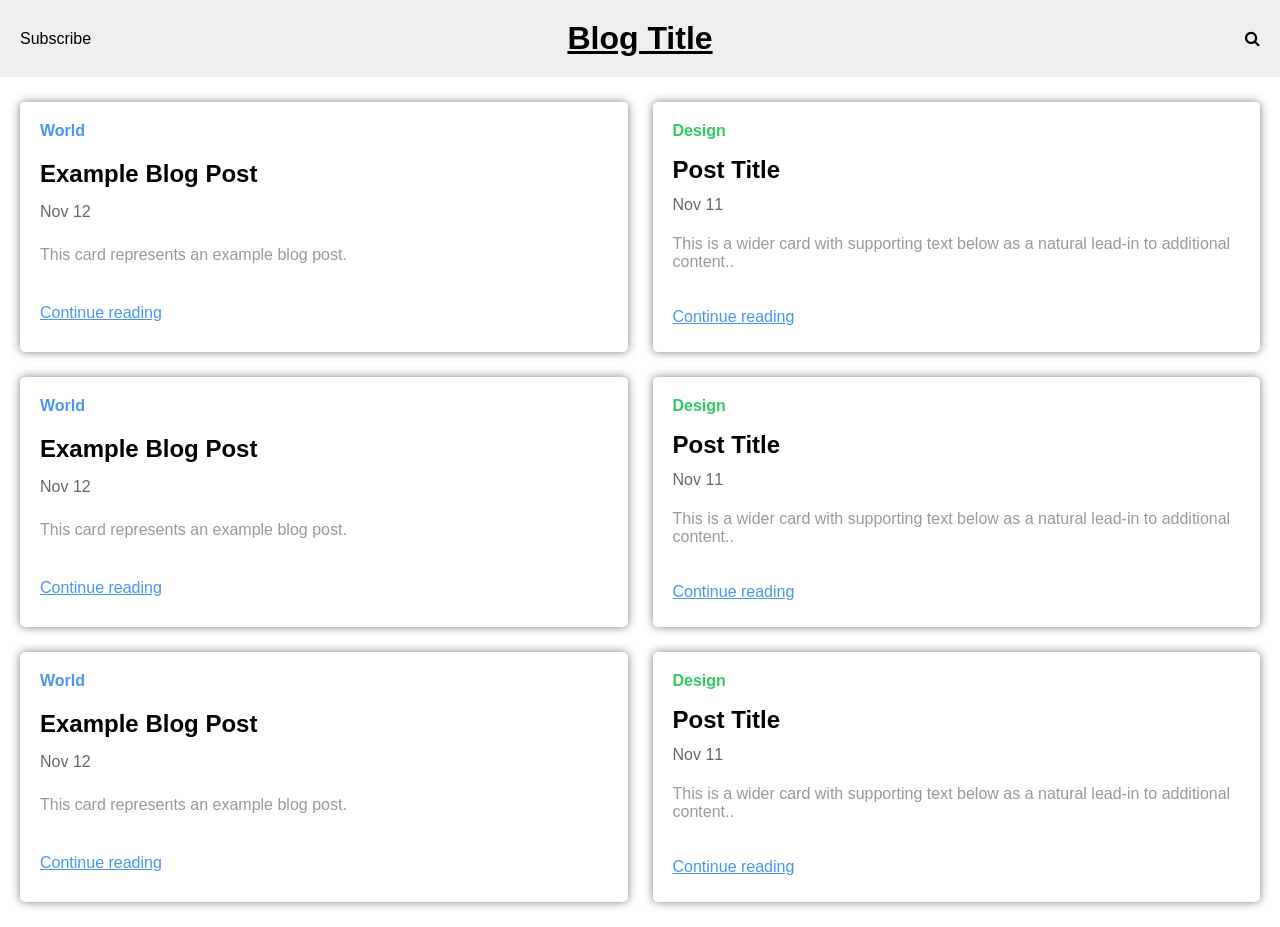
<file: index.html>
<!DOCTYPE html>
<html lang="en">
  <head>
    <meta charset="UTF-8" />
    <meta http-equiv="X-UA-Compatible" content="IE=edge" />
    <meta name="viewport" content="width=device-width, initial-scale=1.0" />
    <title>Blogs</title>
    <link rel="stylesheet" href="css/blog.css" />

    <link
    rel="stylesheet"
    href="https://cdnjs.cloudflare.com/ajax/libs/font-awesome/4.7.0/css/font-awesome.css"
    integrity="sha512-5A8nwdMOWrSz20fDsjczgUidUBR8liPYU+WymTZP1lmY9G6Oc7HlZv156XqnsgNUzTyMefFTcsFH/tnJE/+xBg=="
    crossorigin="anonymous"
    referrerpolicy="no-referrer"
  />
  </head>
  <body>
    <!-- ///////// header  -->
    <header>
      <div>
        <p>Subscribe</p>
      </div>

      <div>
        <h1>Blog Title</h1>
      </div>

      <div>
        <p><i class="fa fa-search"></i></p>
      </div>
    </header>

    <!-- /////// wrapper -->
    <div class="wrapper">
      <div class="container">
        <div class="blog">
          <p class="category">world</p>
          <h2 class="title">Example Blog Post</h2>
          <p class="date">Nov 12</p>
          <p class="desc">This card represents an example blog post.</p>
          <a href="blog2.html" class="link">Continue reading</a>
        </div>

        <div class="blog">
          <p class="category">design</p>
          <h2 class="title">post title</h2>
          <p class="date">Nov 11</p>
          <p class="desc">
            This is a wider card with supporting text below as a natural lead-in
            to additional content..
          </p>
          <a href="blog2.html" class="link">Continue reading</a>
        </div>

        <div class="blog">
          <p class="category">world</p>
          <h2 class="title">Example Blog Post</h2>
          <p class="date">Nov 12</p>
          <p class="desc">This card represents an example blog post.</p>
          <a href="blog2.html" class="link">Continue reading</a>
        </div>

        <div class="blog">
          <p class="category">design</p>
          <h2 class="title">post title</h2>
          <p class="date">Nov 11</p>
          <p class="desc">
            This is a wider card with supporting text below as a natural lead-in
            to additional content..
          </p>
          <a href="blog2.html" class="link">Continue reading</a>
        </div>

        <div class="blog">
          <p class="category">world</p>
          <h2 class="title">Example Blog Post</h2>
          <p class="date">Nov 12</p>
          <p class="desc">This card represents an example blog post.</p>
          <a href="blog2.html" class="link">Continue reading</a>
        </div>

        <div class="blog">
          <p class="category">design</p>
          <h2 class="title">post title</h2>
          <p class="date">Nov 11</p>
          <p class="desc">
            This is a wider card with supporting text below as a natural lead-in
            to additional content..
          </p>
          <a href="blog2.html" class="link">Continue reading</a>
        </div>
      </div>
      <!-- container end -->
    </div>
    <!-- ///// wrapper end -->
  </body>
</html>
</file>
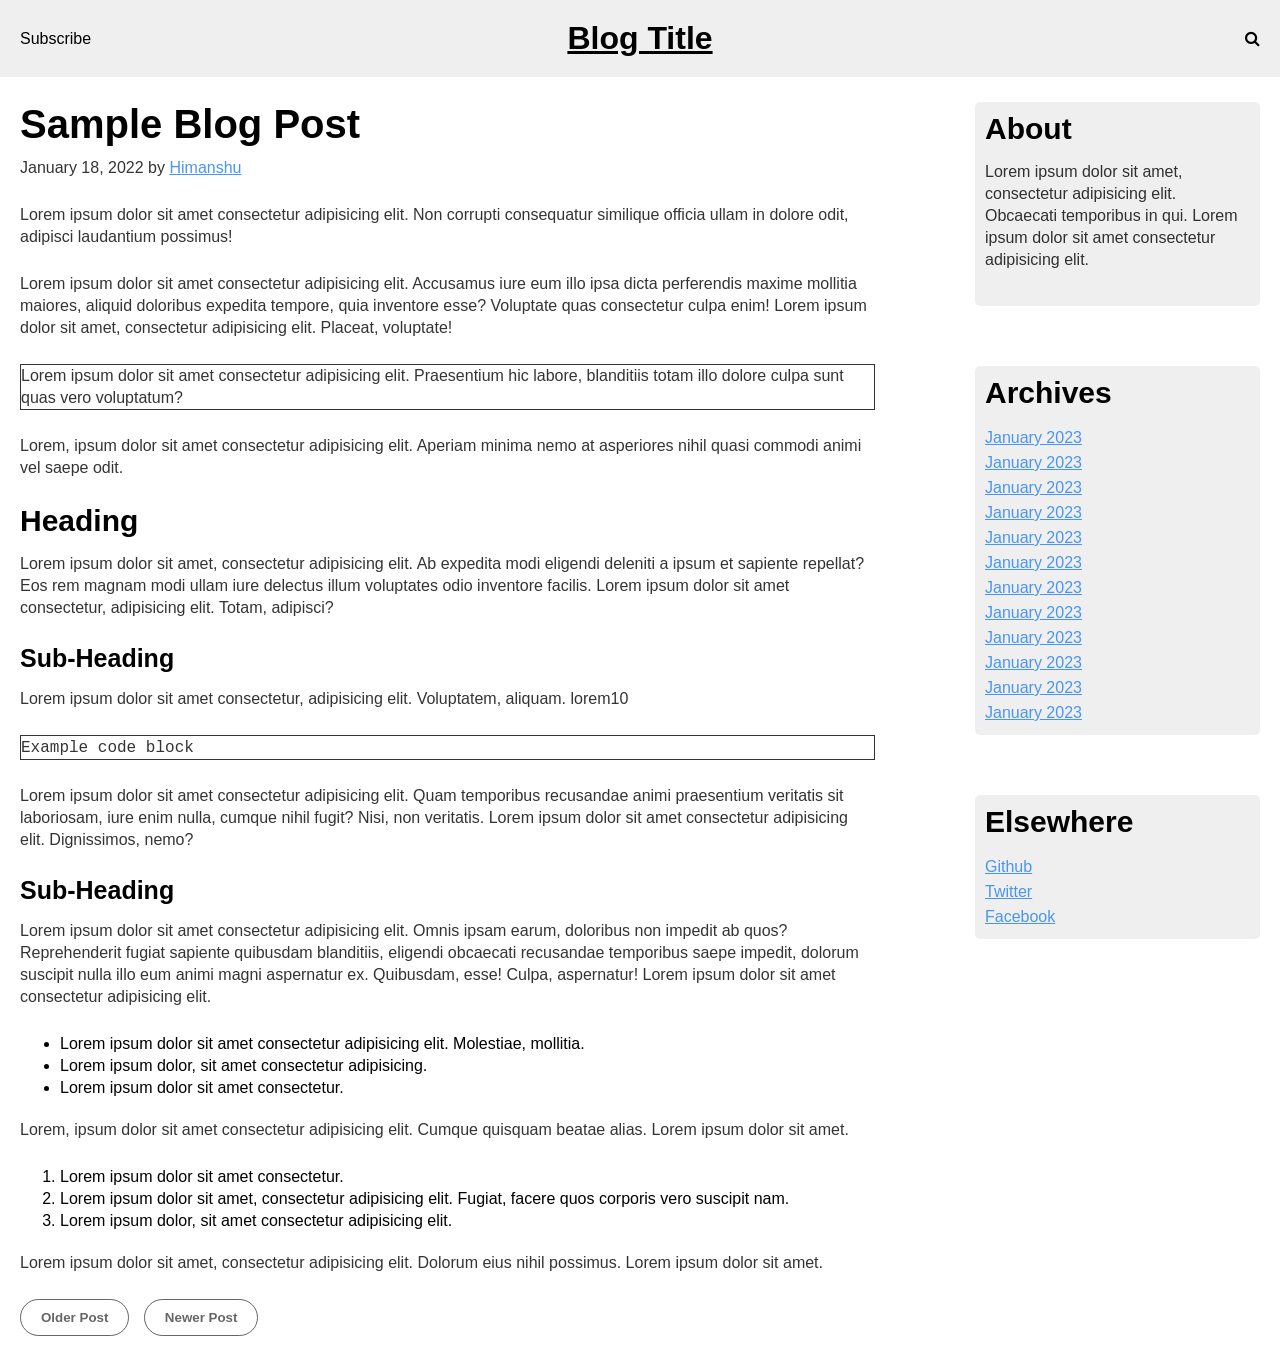
<file: blog2.html>
<!DOCTYPE html>
<html lang="en">
  <head>
    <meta charset="UTF-8" />
    <meta http-equiv="X-UA-Compatible" content="IE=edge" />
    <meta name="viewport" content="width=device-width, initial-scale=1.0" />
    <title>Specific Blog</title>
    <link rel="stylesheet" href="css/blog2.css" />

    <link
      rel="stylesheet"
      href="https://cdnjs.cloudflare.com/ajax/libs/font-awesome/4.7.0/css/font-awesome.css"
      integrity="sha512-5A8nwdMOWrSz20fDsjczgUidUBR8liPYU+WymTZP1lmY9G6Oc7HlZv156XqnsgNUzTyMefFTcsFH/tnJE/+xBg=="
      crossorigin="anonymous"
      referrerpolicy="no-referrer"
    />
  </head>

  <body>
    <!-- ///////// header  -->
    <header>
      <div>
        <p>Subscribe</p>
      </div>

      <div>
        <h1>Blog Title</h1>
      </div>

      <div>
        <p><i class="fa fa-search"></i></p>
      </div>
    </header>

    <!-- ////// wrapper  -->
    <div class="wrapper">
      <div class="container">
        <section>
          <div>
            <h2>Sample blog post</h2>
            <p class="date">January 18, 2022 by <a href="#">Himanshu</a></p>
            <p>
              Lorem ipsum dolor sit amet consectetur adipisicing elit. Non
              corrupti consequatur similique officia ullam in dolore odit,
              adipisci laudantium possimus!
            </p>
            <p>
              Lorem ipsum dolor sit amet consectetur adipisicing elit. Accusamus
              iure eum illo ipsa dicta perferendis maxime mollitia maiores,
              aliquid doloribus expedita tempore, quia inventore esse? Voluptate
              quas consectetur culpa enim! Lorem ipsum dolor sit amet,
              consectetur adipisicing elit. Placeat, voluptate!
            </p>
            <p class="border">
              Lorem ipsum dolor sit amet consectetur adipisicing elit.
              Praesentium hic labore, blanditiis totam illo dolore culpa sunt
              quas vero voluptatum?
            </p>
            <p>
              Lorem, ipsum dolor sit amet consectetur adipisicing elit. Aperiam
              minima nemo at asperiores nihil quasi commodi animi vel saepe
              odit.
            </p>
          </div>

          <div>
            <h3 class="heading">Heading</h3>
            <p>
              Lorem ipsum dolor sit amet, consectetur adipisicing elit. Ab
              expedita modi eligendi deleniti a ipsum et sapiente repellat? Eos
              rem magnam modi ullam iure delectus illum voluptates odio
              inventore facilis. Lorem ipsum dolor sit amet consectetur,
              adipisicing elit. Totam, adipisci?
            </p>
          </div>

          <div>
            <h4 class="sub-heading">Sub-heading</h4>
            <p>
              Lorem ipsum dolor sit amet consectetur, adipisicing elit.
              Voluptatem, aliquam. lorem10
            </p>
            <p class="border"><code>Example code block</code></p>
            <p>
              Lorem ipsum dolor sit amet consectetur adipisicing elit. Quam
              temporibus recusandae animi praesentium veritatis sit laboriosam,
              iure enim nulla, cumque nihil fugit? Nisi, non veritatis. Lorem
              ipsum dolor sit amet consectetur adipisicing elit. Dignissimos,
              nemo?
            </p>
          </div>

          <div>
            <h4 class="sub-heading">Sub-heading</h4>
            <p>
              Lorem ipsum dolor sit amet consectetur adipisicing elit. Omnis
              ipsam earum, doloribus non impedit ab quos? Reprehenderit fugiat
              sapiente quibusdam blanditiis, eligendi obcaecati recusandae
              temporibus saepe impedit, dolorum suscipit nulla illo eum animi
              magni aspernatur ex. Quibusdam, esse! Culpa, aspernatur! Lorem
              ipsum dolor sit amet consectetur adipisicing elit.
            </p>

            <ul>
              <li>
                Lorem ipsum dolor sit amet consectetur adipisicing elit.
                Molestiae, mollitia.
              </li>
              <li>Lorem ipsum dolor, sit amet consectetur adipisicing.</li>
              <li>Lorem ipsum dolor sit amet consectetur.</li>
            </ul>

            <p>
              Lorem, ipsum dolor sit amet consectetur adipisicing elit. Cumque
              quisquam beatae alias. Lorem ipsum dolor sit amet.
            </p>

            <ol>
              <li>Lorem ipsum dolor sit amet consectetur.</li>
              <li>
                Lorem ipsum dolor sit amet, consectetur adipisicing elit.
                Fugiat, facere quos corporis vero suscipit nam.
              </li>
              <li>Lorem ipsum dolor, sit amet consectetur adipisicing elit.</li>
            </ol>

            <p>
              Lorem ipsum dolor sit amet, consectetur adipisicing elit. Dolorum
              eius nihil possimus. Lorem ipsum dolor sit amet.
            </p>

            <button>older post</button>
            <button>newer post</button>
          </div>
        </section>

        <!-- //////// aside /////// -->
        <aside>
          <div>
            <h3>about</h3>
            <p>
              Lorem ipsum dolor sit amet, consectetur adipisicing elit.
              Obcaecati temporibus in qui. Lorem ipsum dolor sit amet
              consectetur adipisicing elit.
            </p>
          </div>

          <div>
            <h3>archives</h3>
            <ul>
              <li><a href="#">January 2023</a></li>
              <li><a href="#">January 2023</a></li>
              <li><a href="#">January 2023</a></li>
              <li><a href="#">January 2023</a></li>
              <li><a href="#">January 2023</a></li>
              <li><a href="#">January 2023</a></li>
              <li><a href="#">January 2023</a></li>
              <li><a href="#">January 2023</a></li>
              <li><a href="#">January 2023</a></li>
              <li><a href="#">January 2023</a></li>
              <li><a href="#">January 2023</a></li>
              <li><a href="#">January 2023</a></li>
            </ul>
          </div>

          <div>
            <h3>elsewhere</h3>
            <ul>
              <li><a href="#">github</a></li>
              <li><a href="#">twitter</a></li>
              <li><a href="#">facebook</a></li>
            </ul>
          </div>
        </aside>
        <!-- ///// aside end -->
      </div>
      <!-- /////// container end///// -->
    </div>
    <!-- ////// wrapper end -->
  </body>
</html>
</file>
<file: css/blog.css>
:root{
    --clr-blue:rgb(73, 149, 243);
    --clr-green:rgb(48, 202, 99);
}

*{
    margin: 0;
    padding: 0;
    box-sizing: border-box;
}

html{
    font-size: 62.5%;
}

body{
    font-family: sans-serif;
    font-size: 1.6rem;
}

a{
    color: inherit;
    text-decoration: none;
}

/* ////////////////// header */
header{
    max-width: 1350px;
    display: grid;
    grid-template-columns: repeat(3, 1fr);
    justify-items: center;
    align-items: center;
    padding: 2rem;
    margin: 0 auto;
    background-color: #efefef;
}

header h1{
    text-decoration: underline;
}

header div:first-child{
    justify-self: left;
}

header div:last-child{
    justify-self: right;
}

/* ///////////wrapper */
.wrapper{
    max-width: 1300px;
    margin: 2.5rem auto;
    padding: 0 2rem;
}


/* /// container */
.wrapper .container{
    display: grid;
    grid-template-columns: repeat(2, 1fr);
    grid-auto-rows: minmax(25rem, 1fr);
    gap: 2.5rem;
}

.container .blog{
    border: 2px solid rgba(0, 0, 0, 0.5);
    padding: 2rem;
    background-color: #fff;
    border: none;
    border-radius: 5px;
    box-shadow: 0px 0px 10px rgba(0, 0, 0, 0.5);
    transition: all 0.2s;
    display: grid;
}

.container .blog .category{
    color: var(--clr-blue);
    font-weight: 600;
    text-transform: capitalize;
    margin-bottom: 1rem;
}

.container .blog:nth-child(even) .category{
    color: var(--clr-green);
}

.container .blog .title{
    text-transform: capitalize;
    margin-bottom: 0.5rem;
}

.container .blog .date{
    color: rgba(0, 0, 0, 0.6);
}

.container .blog .desc{
    margin: 1.5rem 0 3rem;
    color: #999;
}

.container .blog .link{
   color: var(--clr-blue);
   text-decoration: underline;
}

.container .blog:hover{
    transform: scale(1.02);
}
</file>
<file: css/blog2.css>
:root{
    --clr-blue:rgb(73, 149, 243);
    --clr-green:rgb(48, 202, 99);
}

*{
    margin: 0;
    padding: 0;
    box-sizing: border-box;
}

html{
    font-size: 62.5%;
}

body{
    font-family: sans-serif;
    font-size: 1.6rem;
}

.border{
    border: 1px solid rgba(0, 0, 0, 0.8);
}

a{
    color: var(--clr-blue);
}


/* ////////////////// header */
header{
    max-width: 1350px;
    display: grid;
    grid-template-columns: repeat(3, 1fr);
    justify-items: center;
    align-items: center;
    padding: 2rem;
    margin: 0 auto;
    background-color: #efefef;
}

header h1{
    text-decoration: underline;
}

header div:first-child{
    justify-self: left;
}

header div:last-child{
    justify-self: right;
}

/* //////// wrapper */
.wrapper{
    max-width: 1300px;
    margin: 2.5rem auto;
    padding: 0 2rem;
}

.wrapper .container{
    display: grid;
    grid-template-columns: 3fr 1fr;
    gap: 10rem;
}

.container h2{
    font-size: 4rem;
    margin-bottom: 1rem;
    text-transform: capitalize;
}

.container h3, .container h4{
    font-size: 3rem;
    text-transform: capitalize;
    margin-bottom: 1.5rem;
}

.container h4{
    font-size: 2.5rem;
}

.container p{
    font-size: 1.6rem;
    margin-bottom: 2.5rem;
    color: rgba(0, 0, 0, 0.8);
    line-height: 2.2rem;
}

.container section ul, ol{
    margin-left: 4rem;
    margin-bottom: 2rem;
}

.container section ul li, ol li{
    line-height: 2.2rem;
}

.container section button{
    font-weight: 600;
    text-transform: capitalize;
    color: rgba(0, 0, 0, 0.6);
    background: none;
    padding: 1rem 2rem;
    border: 1px solid rgba(0, 0, 0, 0.6);
    border-radius: 2rem;
    margin-right: 1rem;
    transition: all 0.2s;
}

.container section button:hover{
    color: var(--clr-blue);
    border: 1px solid var(--clr-blue);
}


/* ////////////// section //////////*/
.container aside h2{
    font-style: italic;
}

.container aside div{
    background-color: #efefef;
    border-radius: 5px;
    padding: 1rem;
}

aside ul{
    list-style-type: none;
}

aside ul li a{
    display: block;
    line-height: 2.5rem;
    text-transform: capitalize;
}

aside > div{
    margin-bottom: 6rem;
}
</file>
